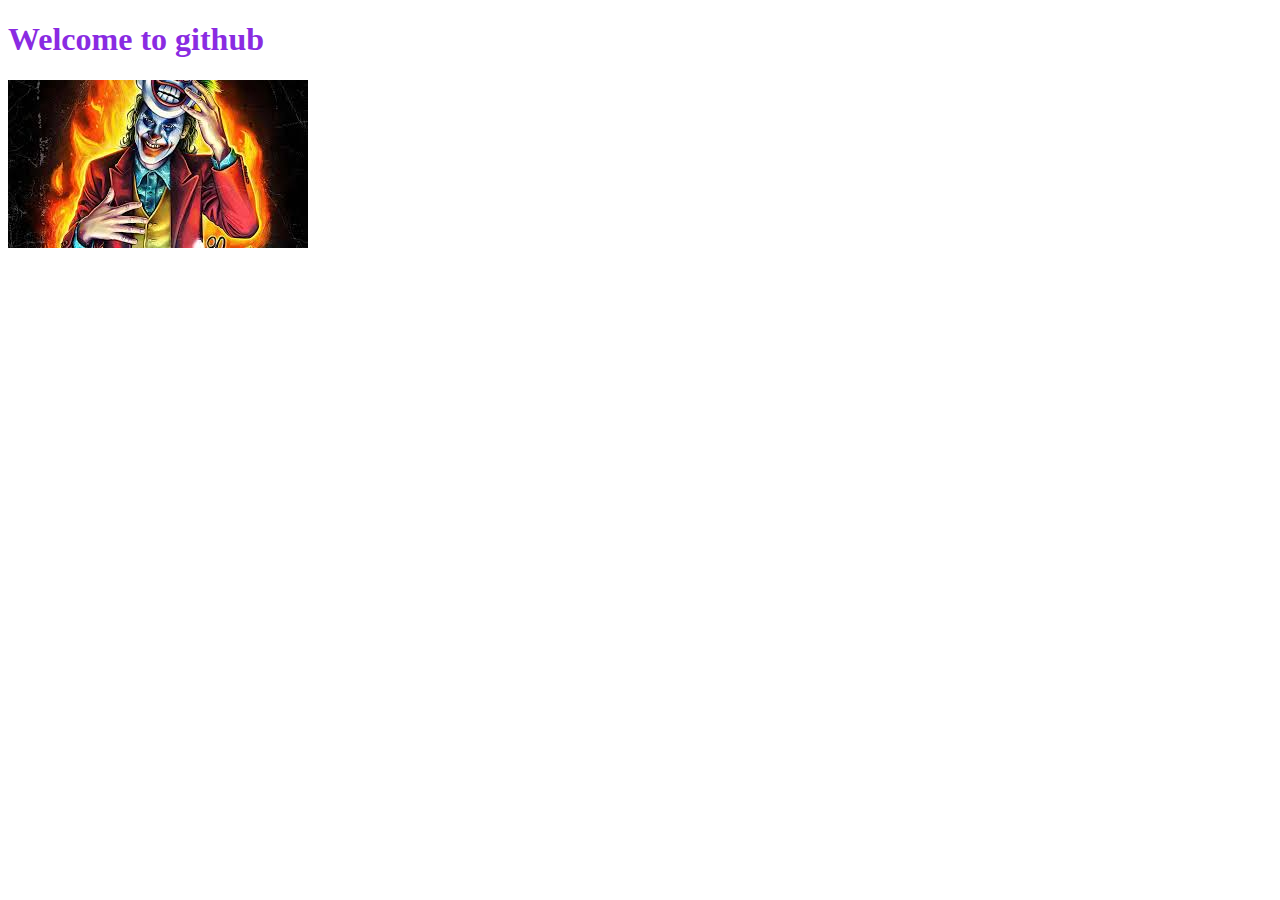
<file: module_3/index.html>
<!DOCTYPE html>
<html lang="en">
<head>
    <meta charset="UTF-8">
    <meta http-equiv="X-UA-Compatible" content="IE=edge">
    <meta name="viewport" content="width=device-width, initial-scale=1.0">
    <link rel="stylesheet" href="style.css">
    <title>Github</title>
</head>
<body>
    <h1>Welcome to github</h1>
    <img src="images.jpg" alt="!">
</body>
</html>
</file>
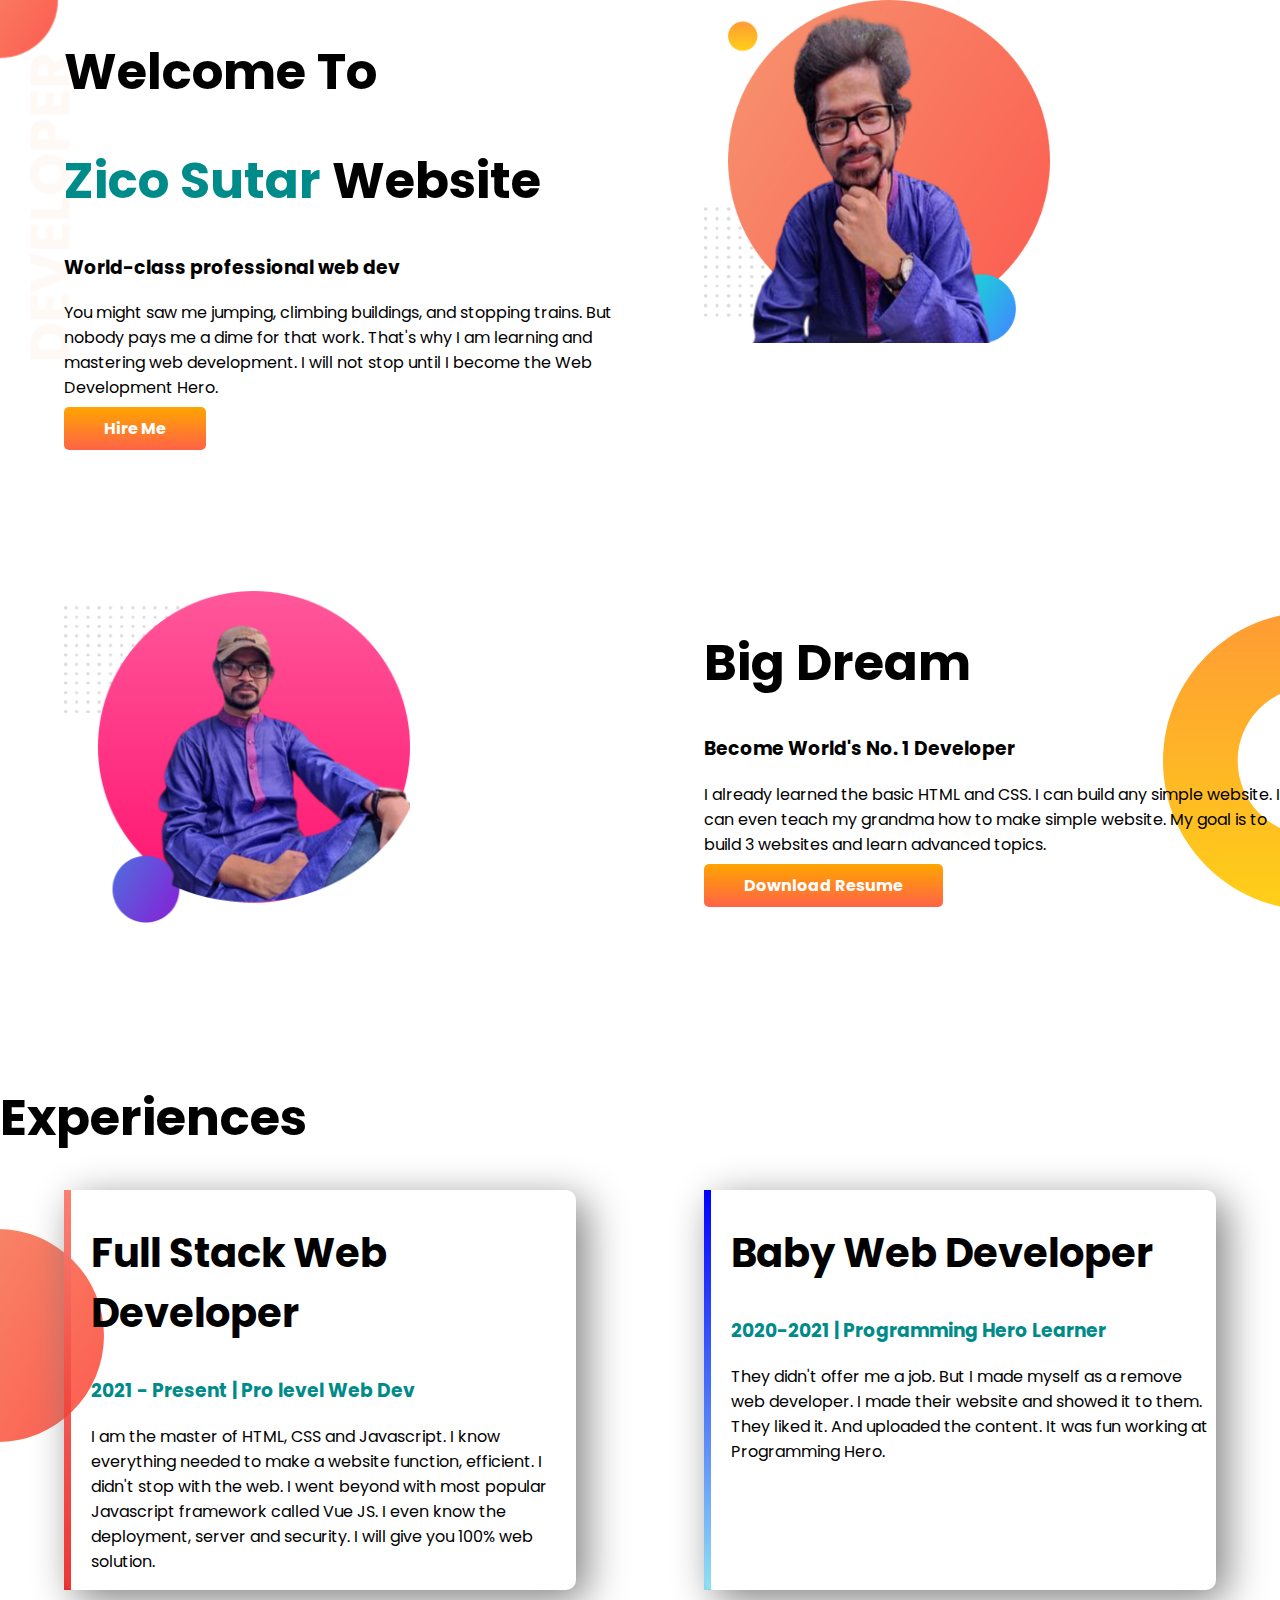
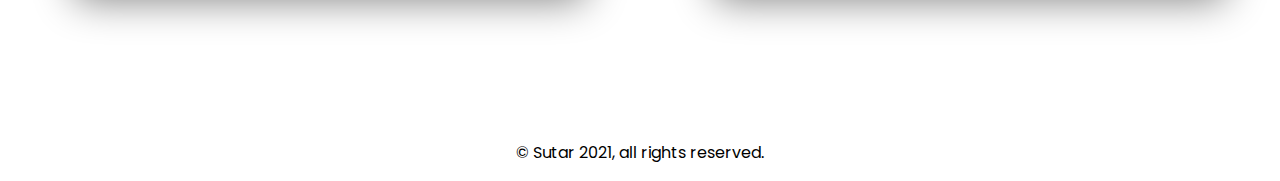
<file: module_4/index.html>
<!DOCTYPE html>
<html lang="en">

<head>
    <meta charset="UTF-8">
    <meta http-equiv="X-UA-Compatible" content="IE=edge">
    <meta name="viewport" content="width=device-width, initial-scale=1.0">
    <link rel="preconnect" href="https://fonts.googleapis.com">
    <link rel="preconnect" href="https://fonts.gstatic.com" crossorigin>
    <link href="https://fonts.googleapis.com/css2?family=Poppins&display=swap" rel="stylesheet">
    <link rel="stylesheet" href="css/style.css">
    <title>Zico Protfolio</title>
</head>

<body>
    <section id="fstbg" class="felxible">
        <div class="fstdiv">
            <h1>Welcome To</h1>
            <h1><span class="title">Zico Sutar</span> Website</h1>
            <h3>World-class professional web dev</h3>
            <p>You might saw me jumping, climbing buildings, and stopping trains. But nobody pays me a dime for that
                work.
                That's why I am learning and mastering web development. I will not stop until I become the Web
                Development
                Hero.</p>
            <a class="link_button" target="_blank" href="https://www.facebook.com/zicosutar.jack">Hire Me</a>
        </div>
        <div class="fstdiv">
            <img src="images/bg1.png" alt="">
        </div>
    </section>

    <section id="secbg" class="felxible">
        <div class="fstdiv">
            <img src="images/profile1.png" alt="">
        </div>
        <div class="fstdiv">
            <h1>Big Dream</h1>
            <h3>Become World's No. 1 Developer</h3>
            <p>I already learned the basic HTML and CSS. I can build any simple website. I can even teach my grandma how
                to make simple website. My goal is to build 3 websites and learn advanced topics.</p>
            <a class="link_button" target="_blank" href="https://www.facebook.com/zicosutar.jack">Download Resume</a>
        </div>

    </section>

    <section id="trdbg">
        <h1>Experiences</h1>
        <div class="felxible">
            <div class="exitem" id="fullweb">
                <h2>Full Stack Web Developer</h2>
                <h3 class="title">2021 - Present | Pro level Web Dev</h3>
                <p>I am the master of HTML, CSS and Javascript. I know everything needed to make a website function,
                    efficient. I didn't stop with the web. I went beyond with most popular Javascript framework called
                    Vue
                    JS. I even know the deployment, server and security. I will give you 100% web solution.</p>
            </div>

            <div id="babyweb" class="exitem">
                <h2>Baby Web Developer</h2>
                <h3 class="title">2020-2021 | Programming Hero Learner</h3>
                <p>They didn't offer me a job. But I made myself as a remove web developer. I made their website and
                    showed
                    it to them. They liked it. And uploaded the content. It was fun working at Programming Hero.</p>
            </div>
        </div>
    </section>
    <footer>
        <p>© Sutar 2021, all rights reserved.</p>
    </footer>
</body>

</html>
</file>
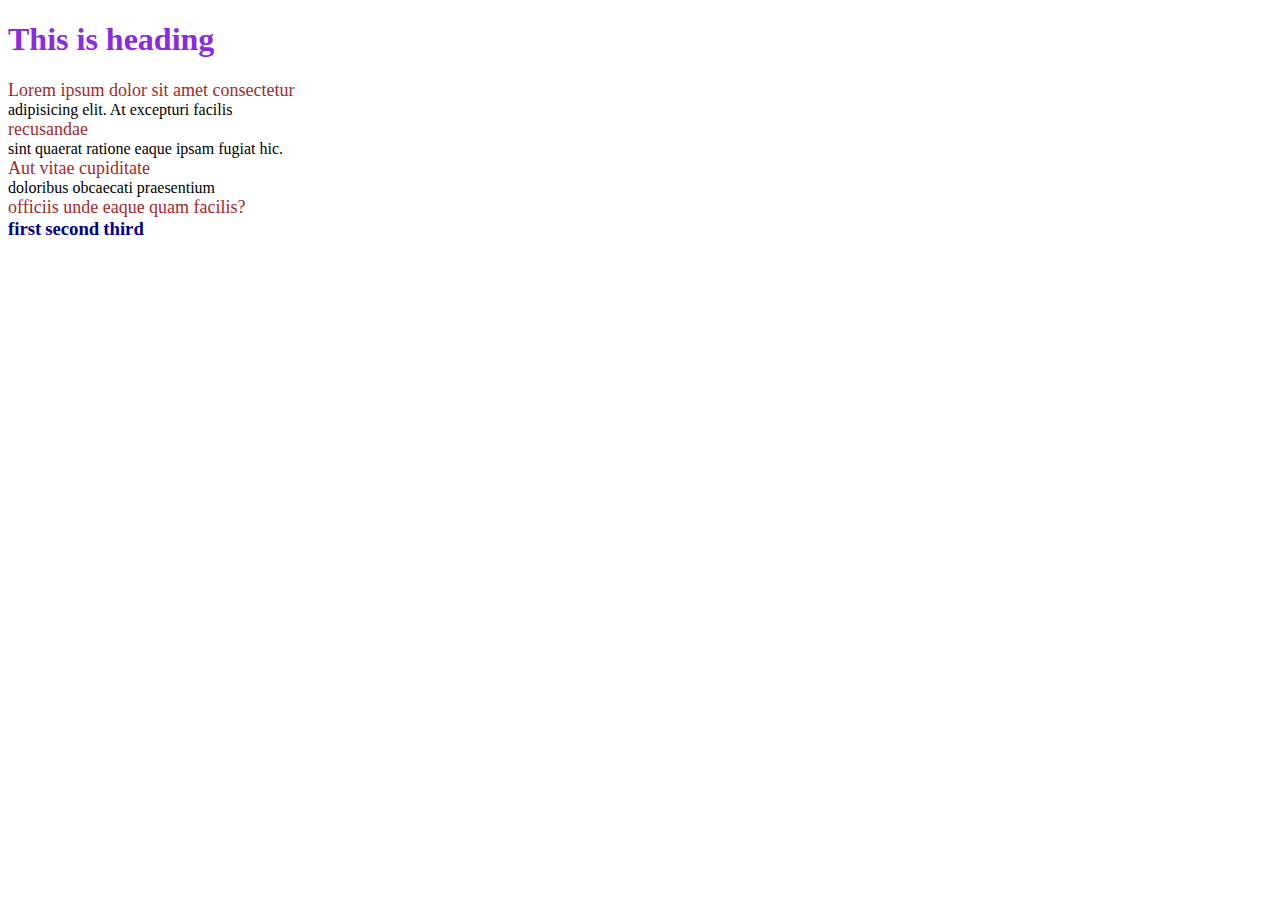
<file: module_2/fexible.html>
<!DOCTYPE html>
<html lang="en">
<head>
    <meta charset="UTF-8">
    <meta http-equiv="X-UA-Compatible" content="IE=edge">
    <meta name="viewport" content="width=h1, initial-scale=1.0">
    <link rel="stylesheet" href="css/main.css">
    <title>fexible Website</title>
</head>
<body>
    <h1>This is heading</h1>
    <small>Lorem ipsum dolor sit amet consectetur </small>adipisicing elit. At excepturi facilis <small>recusandae </small> sint quaerat ratione eaque ipsam fugiat hic. <small>Aut vitae cupiditate </small>doloribus obcaecati praesentium <small>officiis unde eaque quam facilis?</small>
    <h3>first</h3>
    <h3>second</h3>
    <h3>third</h3>
</body>
</html>
</file>
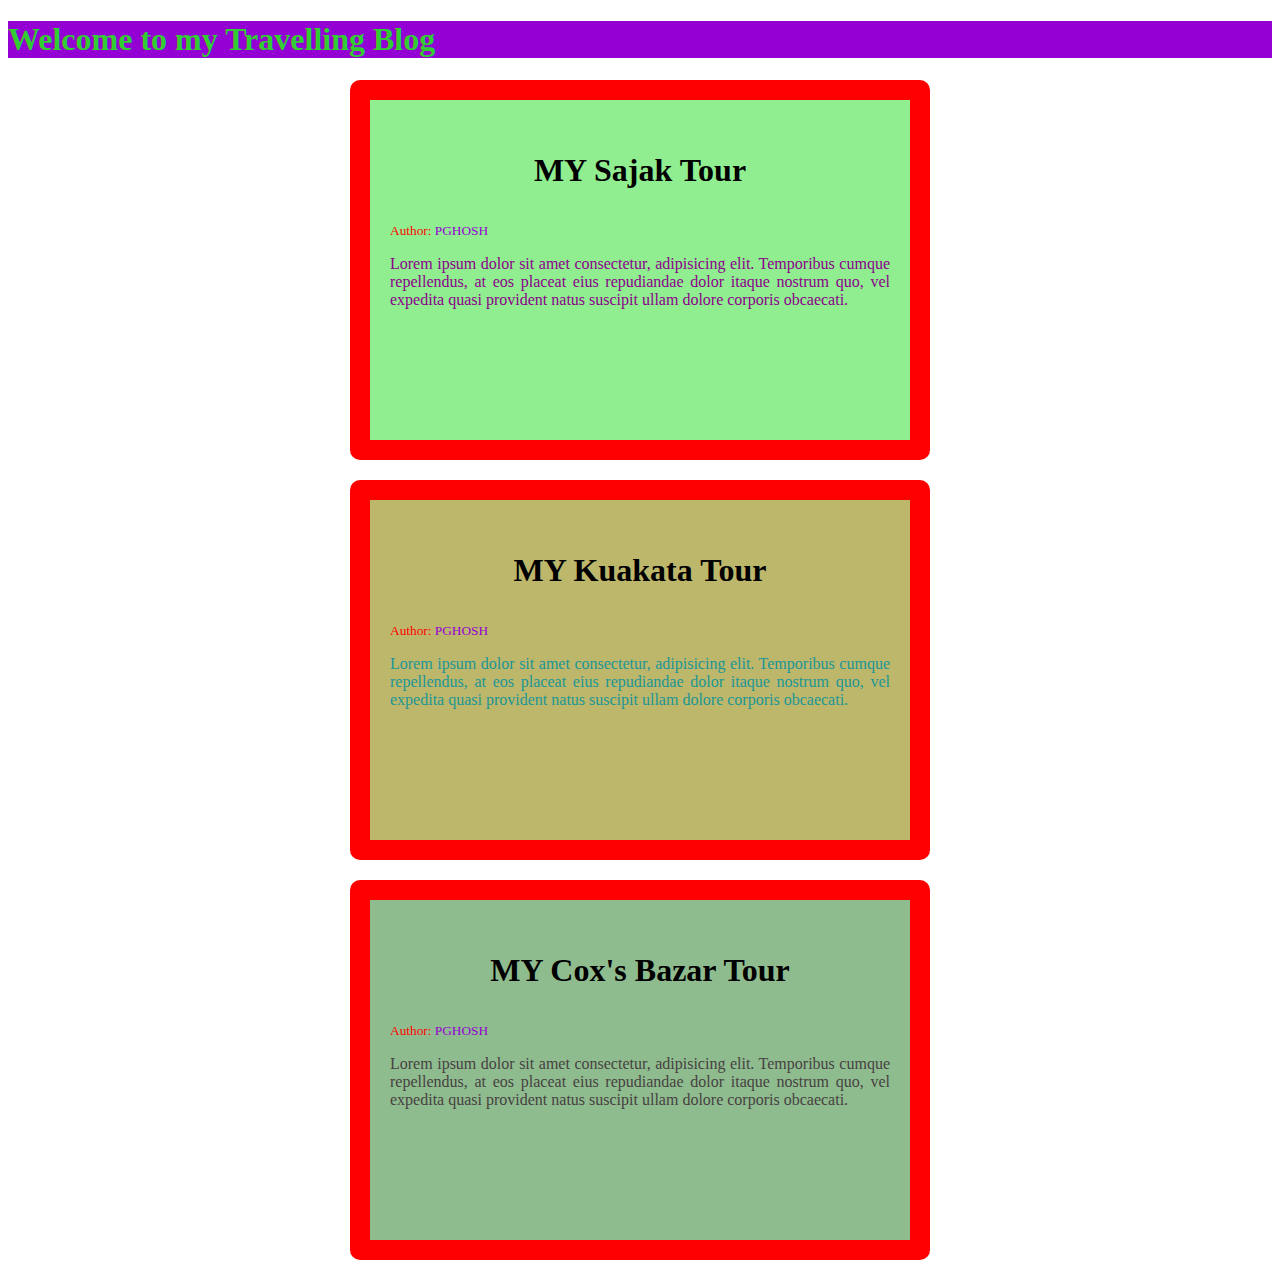
<file: module_2/my_first_blogs.html>
<!DOCTYPE html>
<html lang="en">
<head>
    <meta charset="UTF-8">
    <meta http-equiv="X-UA-Compatible" content="IE=edge">
    <meta name="viewport" content="width=device-width, initial-scale=1.0">
    <title>My First Blog</title>

    <style>

        h1{
            color: limegreen;
            background: darkviolet;
        }

        small{
            color: red;
        }

        span{
            color: darkviolet;
        }

        p{
            text-align: justify;
        }

        h3{
            text-align: center;
            font-family: cursive;
            font-weight: 700;
            font-size: 2em;
        }

        #one{
            background-color: lightgreen;
        }

        #one p{
            text-align: justify;
            color: darkmagenta;
        }

        #two{
            background-color: darkkhaki;
        }

        #two p{
            color: rgb(27, 150, 150);
        }

        #three{
            background-color: darkseagreen;
        }

        #three p{
            color: rgb(71, 65, 65);
        }

        .blog{
            border: 20px solid red;
            border-radius: 10px;
            margin: 20px auto;
            padding: 20px;
            height: 300px;
            width: 500px;
        }

    </style>
</head>
<body>
    <h1>Welcome to my Travelling Blog</h1>
    <div id="one" class="blog">
        <h3>
            MY Sajak Tour
        </h3>
        <small>Author: <span>PGHOSH</span></small>
        <p>Lorem ipsum dolor sit amet consectetur, adipisicing elit. Temporibus cumque repellendus, at eos placeat eius repudiandae dolor itaque nostrum quo, vel expedita quasi provident natus suscipit ullam dolore corporis obcaecati.</p>
    </div>
    <div id="two"class="blog" >
        <h3>
            MY Kuakata Tour
        </h3>
        <small>Author: <span>PGHOSH</span></small>
        <p>Lorem ipsum dolor sit amet consectetur, adipisicing elit. Temporibus cumque repellendus, at eos placeat eius repudiandae dolor itaque nostrum quo, vel expedita quasi provident natus suscipit ullam dolore corporis obcaecati.</p>
    </div>
    <div id="three" class="blog">
        <h3>
            MY Cox's Bazar Tour
        </h3>
        <small>Author: <span>PGHOSH</span></small>
        <p>Lorem ipsum dolor sit amet consectetur, adipisicing elit. Temporibus cumque repellendus, at eos placeat eius repudiandae dolor itaque nostrum quo, vel expedita quasi provident natus suscipit ullam dolore corporis obcaecati.</p>
    </div>
</body>
</html>
</file>
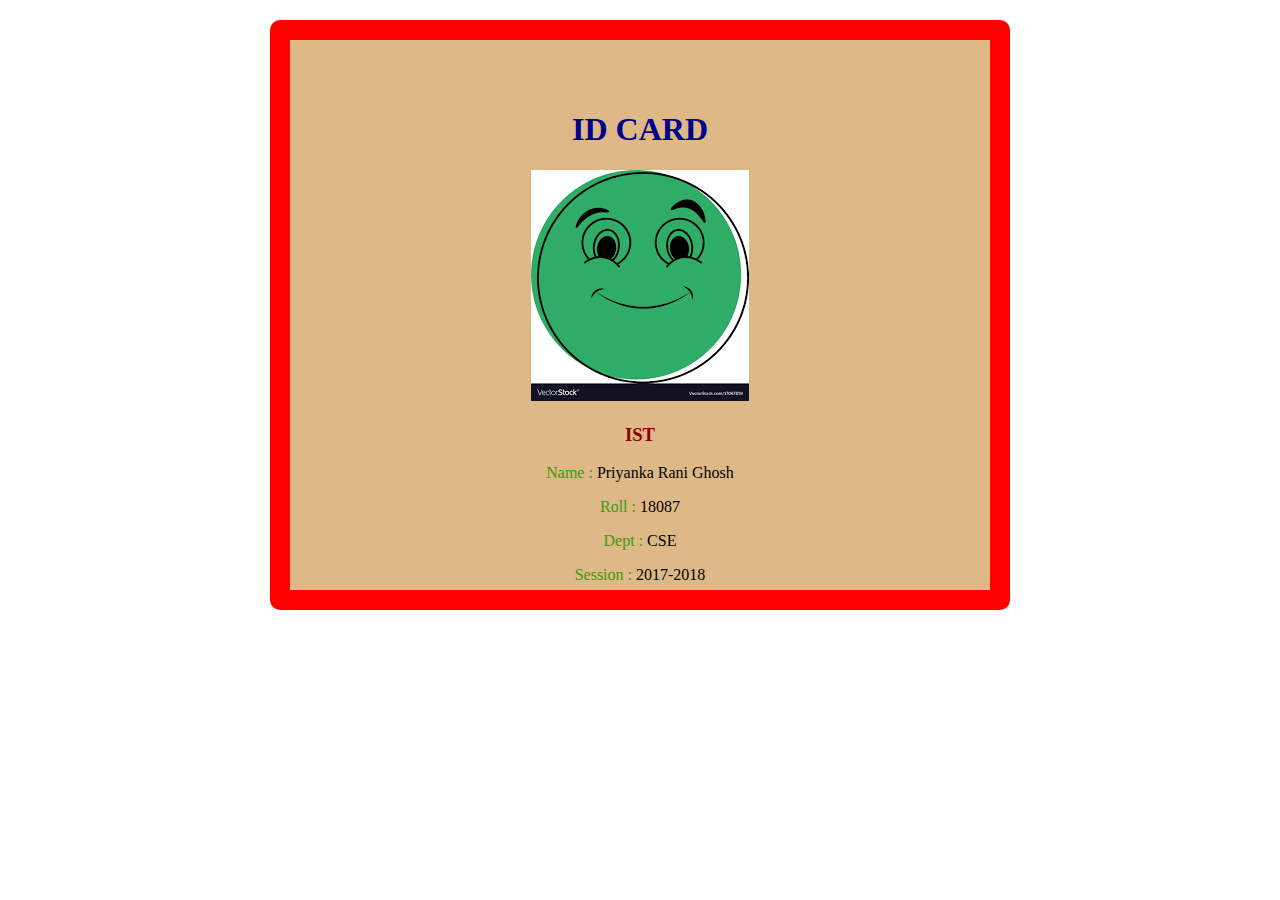
<file: module_2/practice.html>
<!DOCTYPE html>
<html lang="en">
<head>
    <meta charset="UTF-8">
    <meta http-equiv="X-UA-Compatible" content="IE=edge">
    <meta name="viewport" content="width=device-width, initial-scale=1.0">
    <link rel="stylesheet" href="css/style.css">
    <title>practice</title>
</head>
<body>

    <div id="card">
        <h1>ID CARD</h1>
        <img src="img/download.png" alt="very sad">
        <h3>IST</h3>
        <p><span class="one">Name :</span>  Priyanka Rani Ghosh</p>
        <p><span class="one">Roll :</span> 18087</p>
        <p><span class="one">Dept :</span> CSE</p>
        <p><span class="one">Session :</span> 2017-2018</p>
    </div>

</body>
</html>
</file>
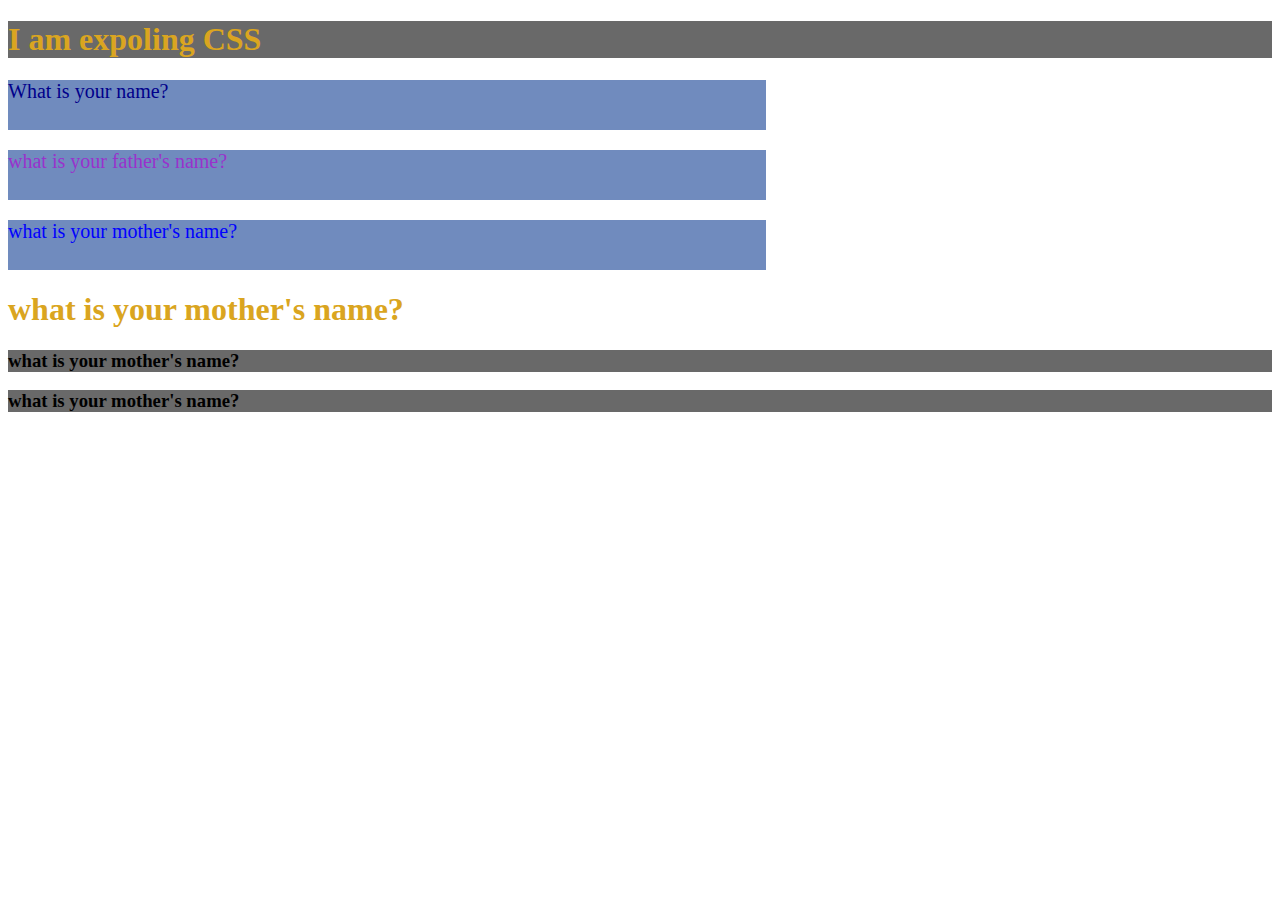
<file: module_2/preety_css.html>
<!DOCTYPE html>
<html lang="en">
<head>
    <meta charset="UTF-8">
    <meta http-equiv="X-UA-Compatible" content="IE=edge">
    <meta name="viewport" content="width=device-width, initial-scale=1.0">
    <title>Expoler Css Today</title>
    <style>
        p{
            color: blue;
            background-color: rgb(112, 139, 190);
            height: 50px;
            width: 60%;
            font-size: 20px;
        }
        h1{
            color: rgba(128, 106, 150, 0.541);
        }
        #id1{
                  color: darkblue;
        }
        #id2{
                color: darkorchid;
        }
        .cl1{
              color: darkred;
        }
        .cls2{
              background-color: dimgrey;
        }

        .cls3{
              color: goldenrod;
        }
    </style>
</head>
<body>
    <h1 class="cls3 cls2">I am expoling CSS</h1>
    <p id="id1">What is your name?</p>
    <p id="id2">what is your father's name?</p>
    <p class="cls1">what is your mother's name?</p>
    <h1 class="cls3">what is your mother's name?</h1>
    <h3 class="cls2">what is your mother's name?</h3>
    <h3 class="cls1 cls2">what is your mother's name?</h3>
</body>
</html>
</file>
<file: module_3/style.css>
h1{
    color: blueviolet;
}
</file>
<file: module_4/css/style.css>
body{
    font-family: 'Poppins', sans-serif;
    margin: 0;
}
h1{
    font-size: 50px;
}
h2{
    font-size: 40px;
}
.title{
    color: darkcyan;
}
.felxible{
    display: flex;
    margin-bottom: 150px;
}
.fstdiv{
    width: 50%;
    padding-left: 5%;
}
.fstdiv img{
    width: 60%;
}
.link_button{
    text-decoration: none;
    background-image: linear-gradient(orange,tomato);
    padding: 10px 40px;
    border-radius: 5px;
    font-weight: 700;
    color: white;
}
#fstbg{
    
    background-image: url(../images/top-banner.png);
    background-repeat: no-repeat;
}
#secbg{
    
    background-image: url(../images/dream-bg.png);
    background-repeat: no-repeat;
    background-position: right;
}
#trdbg{
    background-image: url(../images/exp-bg.png);
    background-repeat: no-repeat;
    background-position: left;
}
.exitem{
    box-shadow: 10px 10px 40px gray;
    width: 40%;
    margin-left: 5%;
    margin-right: 5%;
    padding-left: 20px;
    border-radius: 10px;
    
}
#fullweb{
    border-left: 7px solid ;
    border-image: linear-gradient(salmon, rgba(231, 3, 3, 0.801));
    border-image-slice: 1;
}
#babyweb{
    border-left: 7px solid ;
    border-image: linear-gradient(blue, rgba(119, 216, 240, 0.801));
    border-image-slice: 1;
}
footer p{
    text-align: center;
}
</file>
<file: module_2/css/main.css>
h1{
    color: blueviolet;
}

small{
    display: block;
    color: brown;
    font-size: large;
}

h3{
    display: inline;
    color: darkblue;
}
</file>
<file: module_2/css/style.css>
#card{

     border: 20px solid red;
     border-radius: 10px;
     margin: 20px auto;
     padding: 50px;
     height: 450px;
     width: 600px;
     text-align: center;
     background-color: burlywood;
}

h1{
    color: darkblue;
}

h3{
    color: darkred;
}

.one{

    color: rgb(61, 155, 7);
}
</file>
